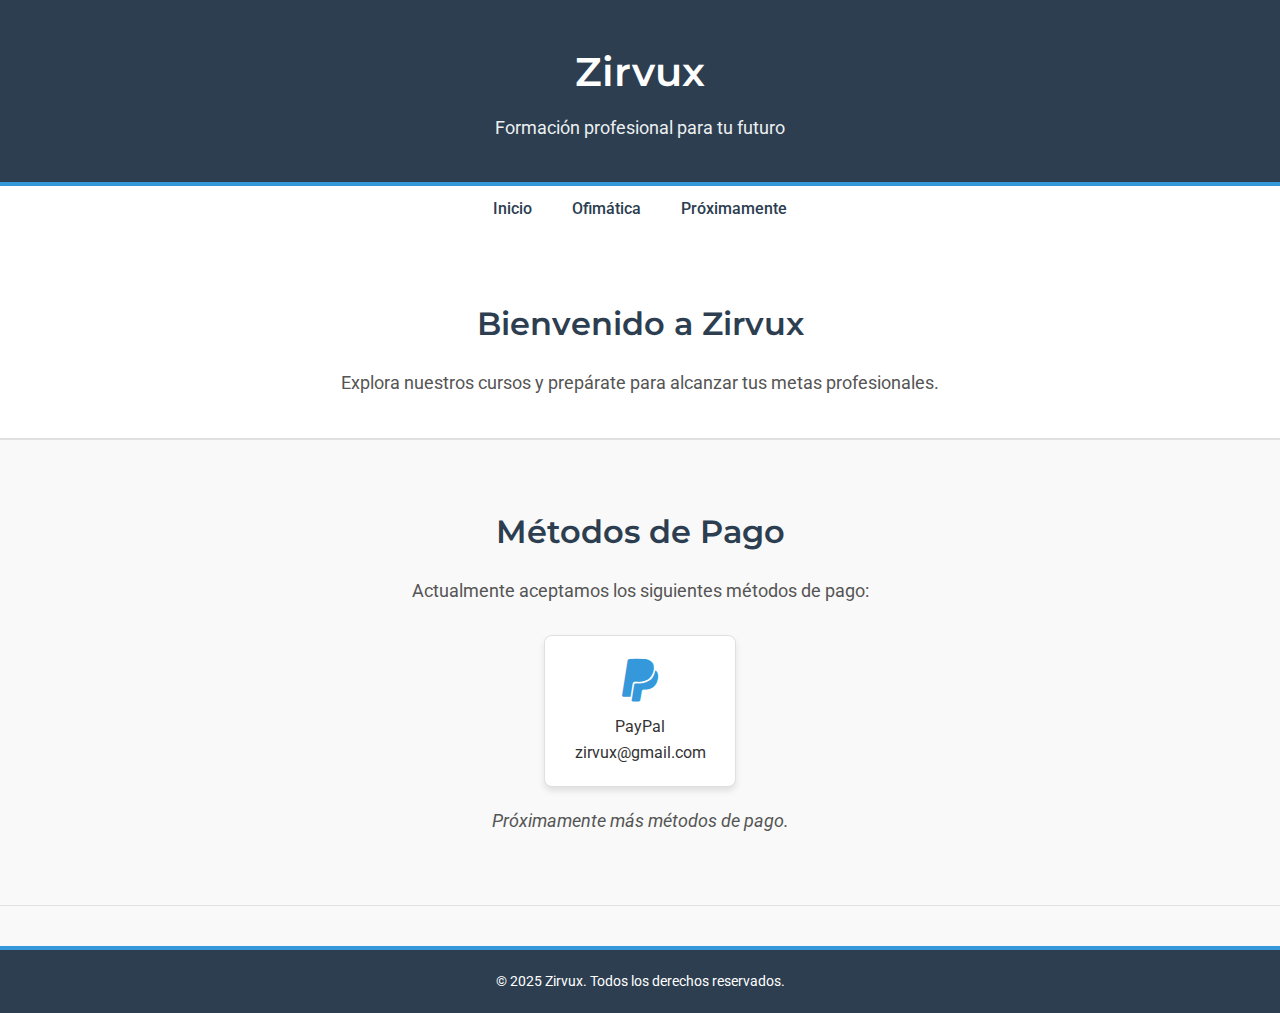
<file: index.html>
<!DOCTYPE html>
<html lang="es">
<head>
    <meta charset="UTF-8">
    <meta name="viewport" content="width=device-width, initial-scale=1.0">
    <title>Zirvux</title>
    <link rel="stylesheet" href="styles.css">
    <link href="https://fonts.googleapis.com/css2?family=Roboto:wght@400;700&family=Montserrat:wght@600&display=swap" rel="stylesheet">
    <link rel="stylesheet" href="https://cdnjs.cloudflare.com/ajax/libs/font-awesome/6.0.0/css/all.min.css">
</head>
<body>
    <header>
        <div class="container">
            <h1>Zirvux</h1>
            <p>Formación profesional para tu futuro</p>
        </div>
    </header>

    <nav>
        <div class="container">
            <ul>
                <li><a href="index.html">Inicio</a></li>
                <li><a href="ofimatica.html">Ofimática</a></li>
                <li><a href="proximamente.html">Próximamente</a></li>
            </ul>
        </div>
    </nav>

    <section class="bienvenida">
        <div class="container">
            <h2>Bienvenido a Zirvux</h2>
            <p>Explora nuestros cursos y prepárate para alcanzar tus metas profesionales.</p>
        </div>
    </section>

    <!-- Sección de Métodos de Pago -->
    <section class="metodos-pago">
        <div class="container">
            <h2>Métodos de Pago</h2>
            <p>Actualmente aceptamos los siguientes métodos de pago:</p>
            <div class="metodos">
                <div class="metodo">
                    <i class="fab fa-paypal"></i>
                    <p>PayPal</p>
                    <p class="correo-paypal">zirvux@gmail.com</p>
                </div>
            </div>
            <p class="proximamente-mas">Próximamente más métodos de pago.</p>
        </div>
    </section>

    <footer>
        <div class="container">
            <p>&copy; 2025 Zirvux. Todos los derechos reservados.</p>
        </div>
    </footer>
</body>
</html>
</file>
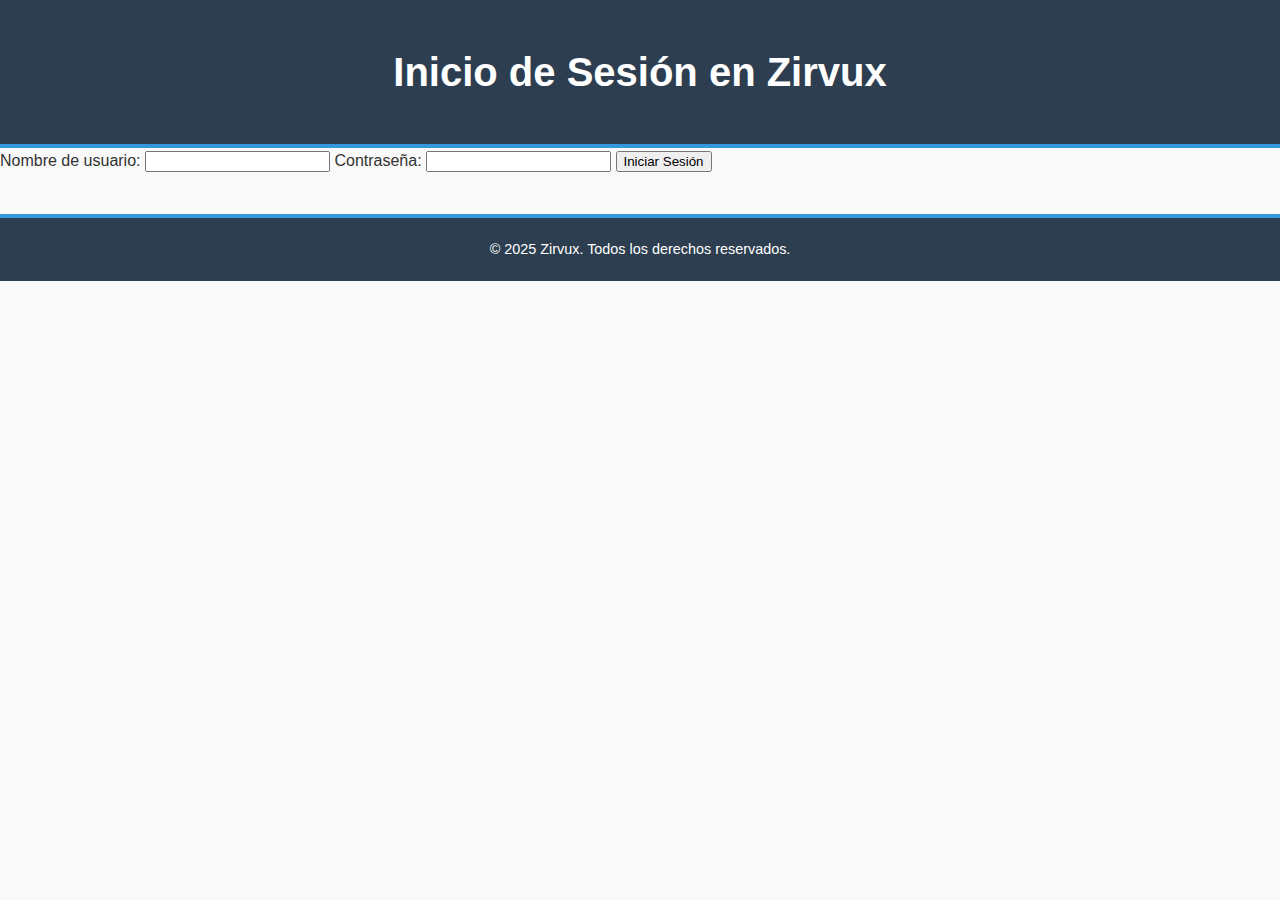
<file: login.html>
<!DOCTYPE html>
<html lang="es">
<head>
    <meta charset="UTF-8">
    <meta name="viewport" content="width=device-width, initial-scale=1.0">
    <title>Inicio de Sesión - Zirvux</title>
    <link rel="stylesheet" href="styles.css">
</head>
<body>
    <header>
        <h1>Inicio de Sesión en Zirvux</h1>
    </header>
    <main>
        <form id="loginForm">
            <label for="username">Nombre de usuario:</label>
            <input type="text" id="username" name="username" required>
            <label for="password">Contraseña:</label>
            <input type="password" id="password" name="password" required>
            <button type="submit">Iniciar Sesión</button>
        </form>
    </main>
    <footer>
        <p>&copy; 2025 Zirvux. Todos los derechos reservados.</p>
    </footer>
    <script>
        document.getElementById('loginForm').addEventListener('submit', async function(event) {
            event.preventDefault();
            const username = document.getElementById('username').value;
            const password = document.getElementById('password').value;

            const response = await fetch('http://localhost:3000/api/auth/login', {
                method: 'POST',
                headers: {
                    'Content-Type': 'application/json'
                },
                body: JSON.stringify({ username, password })
            });

            if (response.ok) {
                const data = await response.json();
                alert('Inicio de sesión exitoso');
                // Guarda el token en el almacenamiento local o de sesión
                localStorage.setItem('token', data.token);
            } else {
                alert('Error al iniciar sesión');
            }
        });
    </script>
</body>
</html>
</file>
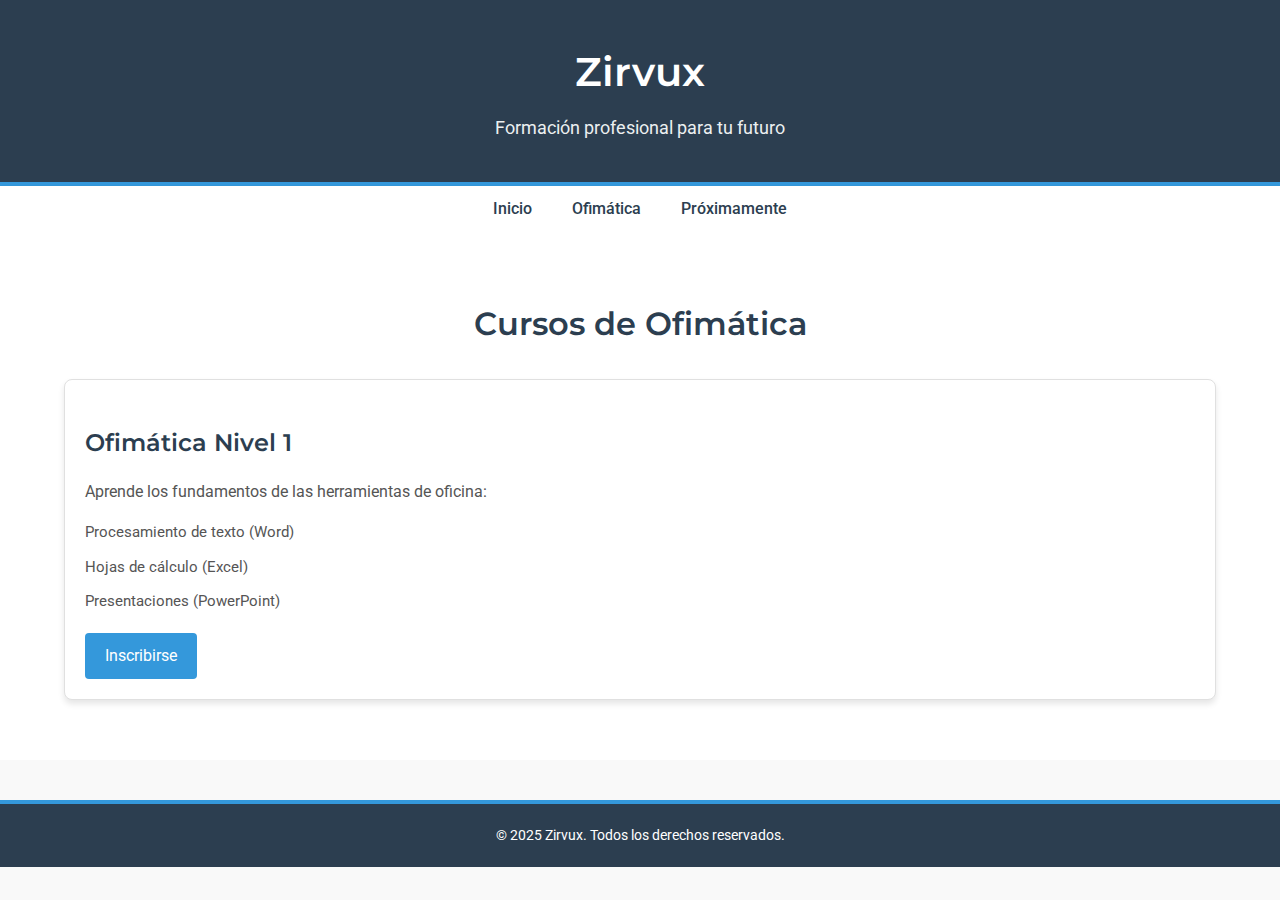
<file: ofimatica.html>
<!DOCTYPE html>
<html lang="es">
<head>
    <meta charset="UTF-8">
    <meta name="viewport" content="width=device-width, initial-scale=1.0">
    <title>Zirvux</title>
    <link rel="stylesheet" href="styles.css">
    <link href="https://fonts.googleapis.com/css2?family=Roboto:wght@400;700&family=Montserrat:wght@600&display=swap" rel="stylesheet">
</head>
<body>
    <header>
        <div class="container">
            <h1>Zirvux</h1>
            <p>Formación profesional para tu futuro</p>
        </div>
    </header>

    <nav>
        <div class="container">
            <ul>
                <li><a href="index.html">Inicio</a></li>
                <li><a href="ofimatica.html">Ofimática</a></li>
                <li><a href="proximamente.html">Próximamente</a></li>
            </ul>
        </div>
    </nav>

    <section class="cursos">
        <div class="container">
            <h2>Cursos de Ofimática</h2>
            <div class="curso">
                <h3>Ofimática Nivel 1</h3>
                <p>Aprende los fundamentos de las herramientas de oficina:</p>
                <ul>
                    <li>Procesamiento de texto (Word)</li>
                    <li>Hojas de cálculo (Excel)</li>
                    <li>Presentaciones (PowerPoint)</li>
                </ul>
                <a href="https://forms.gle/qTVLPD4amKTdpz8z6" class="btn">Inscribirse</a>
            </div>
        </div>
    </section>

    <footer>
        <div class="container">
            <p>&copy; 2025 Zirvux. Todos los derechos reservados.</p>
        </div>
    </footer>
</body>
</html>
</file>
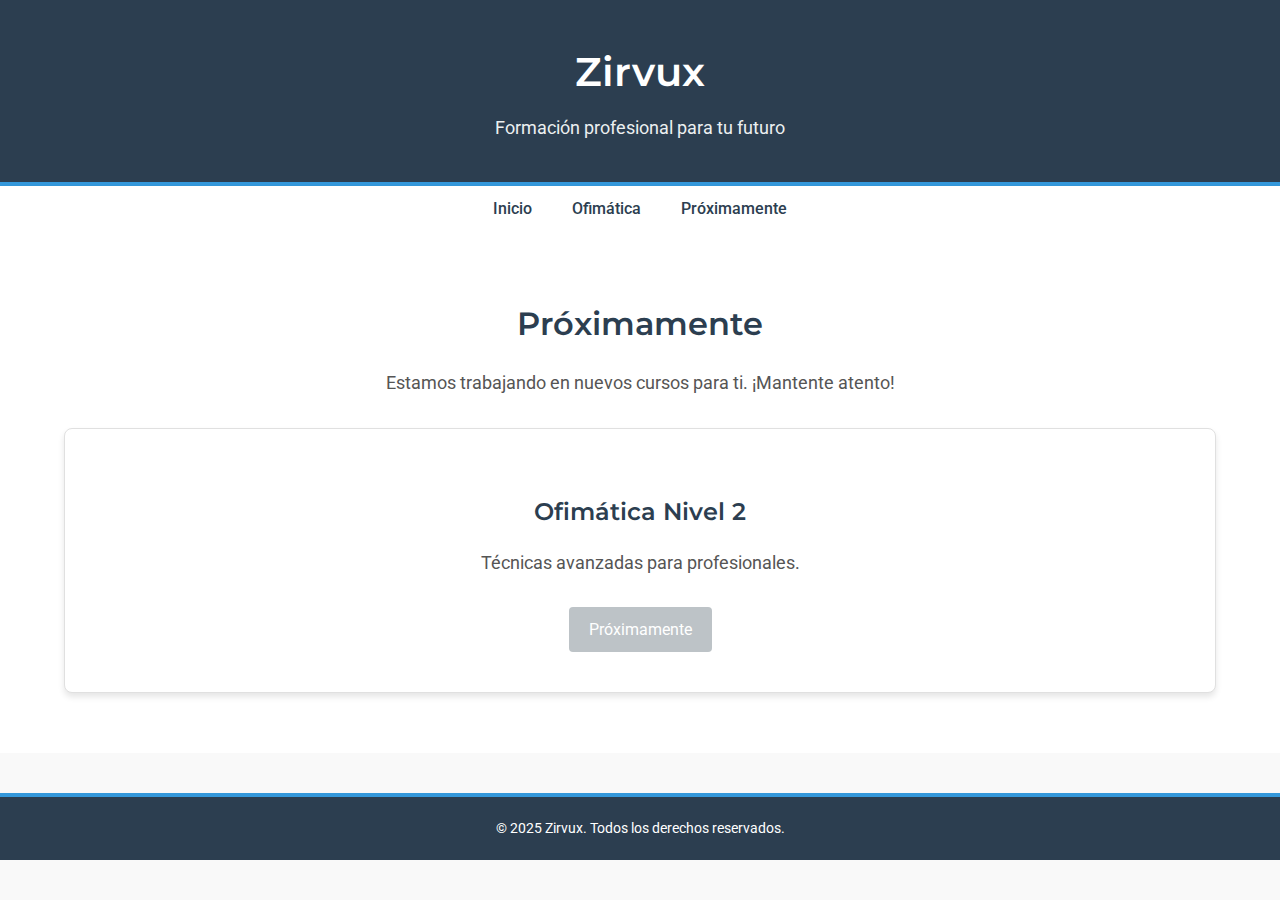
<file: proximamente.html>
<!DOCTYPE html>
<html lang="es">
<head>
    <meta charset="UTF-8">
    <meta name="viewport" content="width=device-width, initial-scale=1.0">
    <title>Zirvux</title>
    <link rel="stylesheet" href="styles.css">
    <link href="https://fonts.googleapis.com/css2?family=Roboto:wght@400;700&family=Montserrat:wght@600&display=swap" rel="stylesheet">
</head>
<body>
    <header>
        <div class="container">
            <h1>Zirvux</h1>
            <p>Formación profesional para tu futuro</p>
        </div>
    </header>

    <nav>
        <div class="container">
            <ul>
                <li><a href="index.html">Inicio</a></li>
                <li><a href="ofimatica.html">Ofimática</a></li>
                <li><a href="proximamente.html">Próximamente</a></li>
            </ul>
        </div>
    </nav>

    <section class="proximamente">
        <div class="container">
            <h2>Próximamente</h2>
            <p>Estamos trabajando en nuevos cursos para ti. ¡Mantente atento!</p>
            <div class="curso proximamente">
                <h3>Ofimática Nivel 2</h3>
                <p>Técnicas avanzadas para profesionales.</p>
                <a href="#" class="btn disabled">Próximamente</a>
            </div>
        </div>
    </section>

    <footer>
        <div class="container">
            <p>&copy; 2025 Zirvux. Todos los derechos reservados.</p>
        </div>
    </footer>
</body>
</html>
</file>
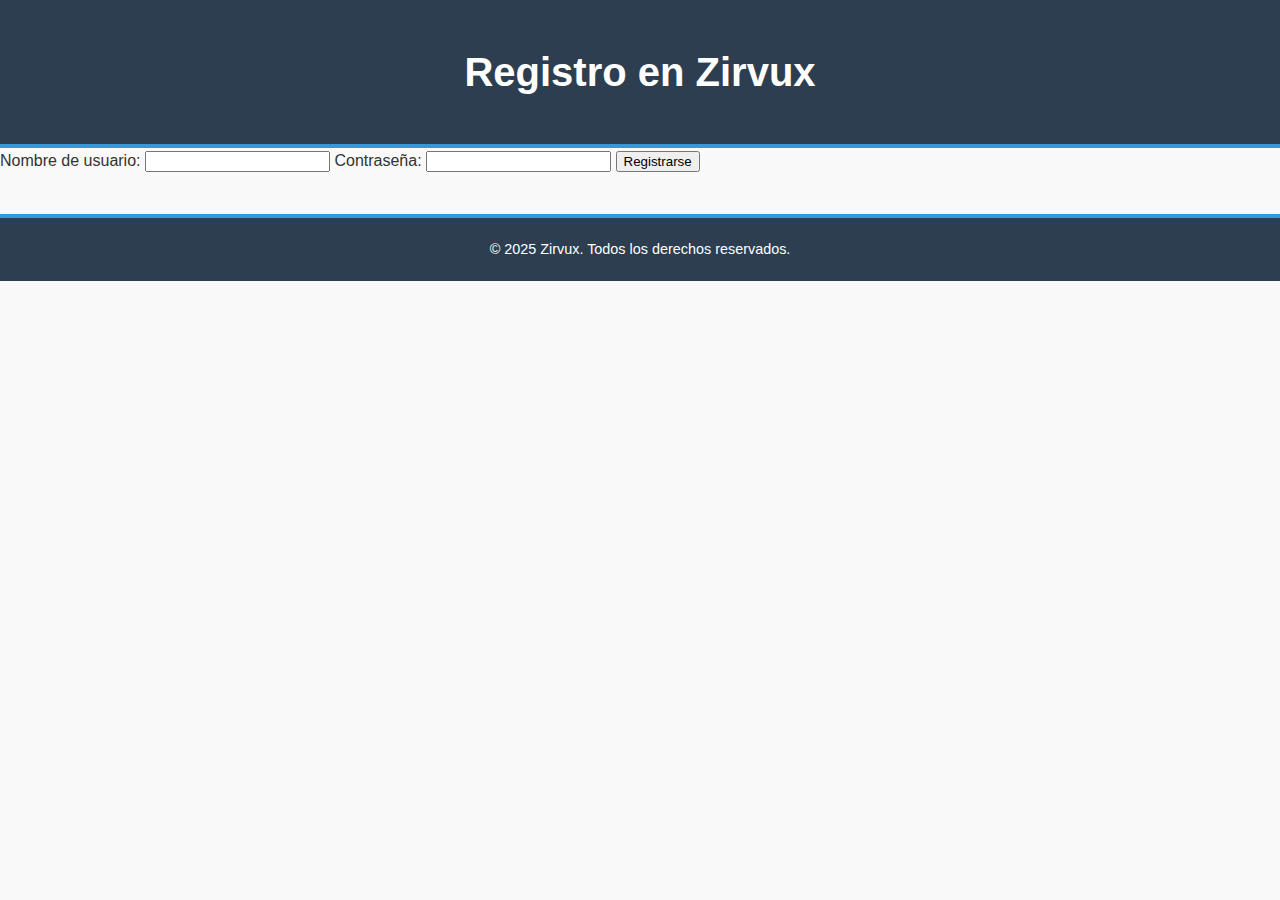
<file: register.html>
<!DOCTYPE html>
<html lang="es">
<head>
    <meta charset="UTF-8">
    <meta name="viewport" content="width=device-width, initial-scale=1.0">
    <title>Registro - Zirvux</title>
    <link rel="stylesheet" href="styles.css">
</head>
<body>
    <header>
        <h1>Registro en Zirvux</h1>
    </header>
    <main>
        <form id="registerForm">
            <label for="username">Nombre de usuario:</label>
            <input type="text" id="username" name="username" required>
            <label for="password">Contraseña:</label>
            <input type="password" id="password" name="password" required>
            <button type="login.html">Registrarse</button>
        </form>
    </main>
    <footer>
        <p>&copy; 2025 Zirvux. Todos los derechos reservados.</p>
    </footer>
    <script>
        document.getElementById('registerForm').addEventListener('submit', async function(event) {
            event.preventDefault();
            const username = document.getElementById('username').value;
            const password = document.getElementById('password').value;

            const response = await fetch('http://localhost:3000/api/auth/register', {
                method: 'POST',
                headers: {
                    'Content-Type': 'application/json'
                },
                body: JSON.stringify({ username, password })
            });

            if (response.ok) {
                alert('Usuario registrado exitosamente');
            } else {
                alert('Error al registrar usuario');
            }
        });
    </script>
</body>
</html>
</file>
<file: styles.css>
/* Estilos generales */
body {
    font-family: 'Roboto', sans-serif;
    margin: 0;
    padding: 0;
    background-color: #f9f9f9;
    color: #333;
    line-height: 1.6;
}

.container {
    width: 90%;
    max-width: 1200px;
    margin: 0 auto;
}

/* Encabezado */
header {
    background-color: #2c3e50;
    color: white;
    padding: 40px 0;
    text-align: center;
    border-bottom: 4px solid #3498db;
}

header h1 {
    font-family: 'Montserrat', sans-serif;
    font-size: 2.5em;
    margin: 0;
    font-weight: 600;
}

header p {
    font-size: 1.1em;
    margin: 10px 0 0;
    color: #ecf0f1;
}

/* Navegación */
nav {
    background-color: #ffffff;
    padding: 10px 0;
    box-shadow: 0 2px 4px rgba(0, 0, 0, 0.1);
}

nav ul {
    list-style-type: none;
    padding: 0;
    margin: 0;
    display: flex;
    justify-content: center;
    gap: 20px;
}

nav ul li {
    display: inline;
}

nav ul li a {
    color: #2c3e50;
    text-decoration: none;
    font-weight: 500;
    font-size: 1em;
    padding: 5px 10px;
    border-radius: 4px;
    transition: background-color 0.3s ease;
}

nav ul li a:hover {
    background-color: #3498db;
    color: white;
}

/* Sección Bienvenida */
.bienvenida {
    padding: 40px 0;
    background-color: white;
    text-align: center;
    border-bottom: 1px solid #e0e0e0;
}

.bienvenida h2 {
    font-family: 'Montserrat', sans-serif;
    font-size: 2em;
    margin-bottom: 20px;
    color: #2c3e50;
    font-weight: 600;
}

.bienvenida p {
    font-size: 1.1em;
    max-width: 600px;
    margin: 0 auto;
    color: #555;
}

/* Sección de Cursos */
.cursos {
    padding: 40px 0;
    background-color: white;
}

.cursos h2 {
    font-family: 'Montserrat', sans-serif;
    font-size: 2em;
    text-align: center;
    margin-bottom: 30px;
    color: #2c3e50;
    font-weight: 600;
}

.curso {
    background-color: #ffffff;
    border-radius: 8px;
    padding: 20px;
    margin: 20px 0;
    box-shadow: 0 4px 6px rgba(0, 0, 0, 0.1);
    border: 1px solid #e0e0e0;
}

.curso h3 {
    font-family: 'Montserrat', sans-serif;
    font-size: 1.5em;
    margin-bottom: 15px;
    color: #2c3e50;
    font-weight: 600;
}

.curso p {
    font-size: 1em;
    margin-bottom: 15px;
    color: #555;
}

.curso ul {
    list-style-type: none;
    padding: 0;
    margin-bottom: 20px;
}

.curso ul li {
    margin: 10px 0;
    font-size: 0.95em;
    color: #555;
}

.btn {
    display: inline-block;
    padding: 10px 20px;
    background-color: #3498db;
    color: white;
    text-decoration: none;
    border-radius: 4px;
    font-size: 1em;
    transition: background-color 0.3s ease;
}

.btn:hover {
    background-color: #2980b9;
}

.btn.disabled {
    background-color: #bdc3c7;
    cursor: not-allowed;
}

/* Sección de Métodos de Pago */
.metodos-pago {
    padding: 40px 0;
    background-color: #f9f9f9;
    text-align: center;
    border-top: 1px solid #e0e0e0;
    border-bottom: 1px solid #e0e0e0;
}

.metodos-pago h2 {
    font-family: 'Montserrat', sans-serif;
    font-size: 2em;
    margin-bottom: 20px;
    color: #2c3e50;
    font-weight: 600;
}

.metodos-pago p {
    font-size: 1.1em;
    margin-bottom: 30px;
    color: #555;
}

.metodos {
    display: flex;
    justify-content: center;
    gap: 30px;
    flex-wrap: wrap;
}

.metodo {
    background-color: white;
    border-radius: 8px;
    padding: 20px;
    box-shadow: 0 4px 6px rgba(0, 0, 0, 0.1);
    border: 1px solid #e0e0e0;
    width: 150px;
}

.metodo i {
    font-size: 3em;
    color: #3498db;
    margin-bottom: 10px;
}

.metodo p {
    font-size: 1em;
    margin: 0;
    color: #333;
}

.correo-paypal {
    font-size: 0.9em;
    color: #666;
    margin-top: 10px;
}

.proximamente-mas {
    font-size: 0.9em;
    color: #666;
    margin-top: 20px;
    font-style: italic;
}

/* Sección Próximamente */
.proximamente {
    padding: 40px 0;
    background-color: white;
    text-align: center;
}

.proximamente h2 {
    font-family: 'Montserrat', sans-serif;
    font-size: 2em;
    margin-bottom: 20px;
    color: #2c3e50;
    font-weight: 600;
}

.proximamente p {
    font-size: 1.1em;
    margin-bottom: 30px;
    color: #555;
}

/* Pie de página */
footer {
    background-color: #2c3e50;
    color: white;
    text-align: center;
    padding: 20px 0;
    margin-top: 40px;
    border-top: 4px solid #3498db;
}

footer p {
    margin: 0;
    font-size: 0.9em;
}
</file>
